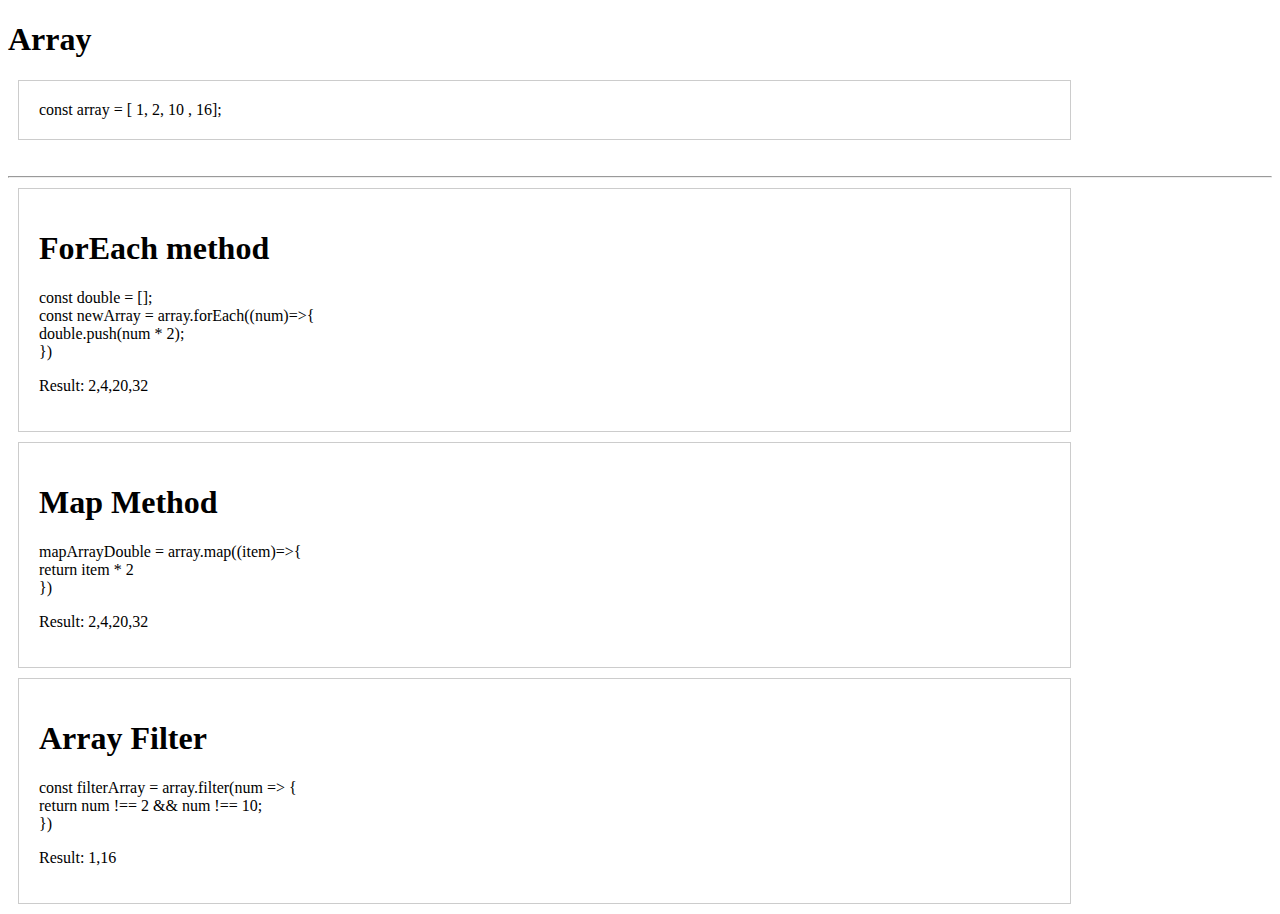
<file: Advance-arrays/index.html>
<!DOCTYPE html>
<html lang="en">
<head>
  <meta charset="UTF-8">
  <meta name="viewport" content="width=device-width, initial-scale=1.0">
  <meta http-equiv="X-UA-Compatible" content="ie=edge">
  <title>Javascript Arrays</title>

  <style>
    section{
      padding: 20px;
      border: 1px solid #ccc;
      width: 80%;
      margin: 0px auto;
      margin: 10px;
    }
  </style>
</head>
<body>
  
   <h1>Array</h1>
  

   <section>
      const array = [ 1, 2, 10 , 16];
   </section>
  <br /><hr />

  <section>
    <p id="array"></p>
    <h1>ForEach method</h1>
    const double = [];<br />

    const newArray = array.forEach((num)=>{<br />
     double.push(num * 2);<br />
    })<br />

    <p>
      Result: <span id="double"></span>
    </p>
  </section>


  <section>
    <p id="array"></p>
    <h1>Map Method</h1>

    mapArrayDouble = array.map((item)=>{<br />
      return item * 2<br />
    })<br />

    <p>
        Result: <span id="mapArrayDouble"></span>
    </p>

  </section>


  <section>
    <p id="array"></p>
    <h1>Array Filter</h1>
    const filterArray = array.filter(num => {<br />
      return num !== 2 && num !== 10;<br />
    })<br />
    <p>Result: <span id="filterArray"></span></p>
  </section>


  
  <script src="script.js"></script>
</body>
</html>
</file>
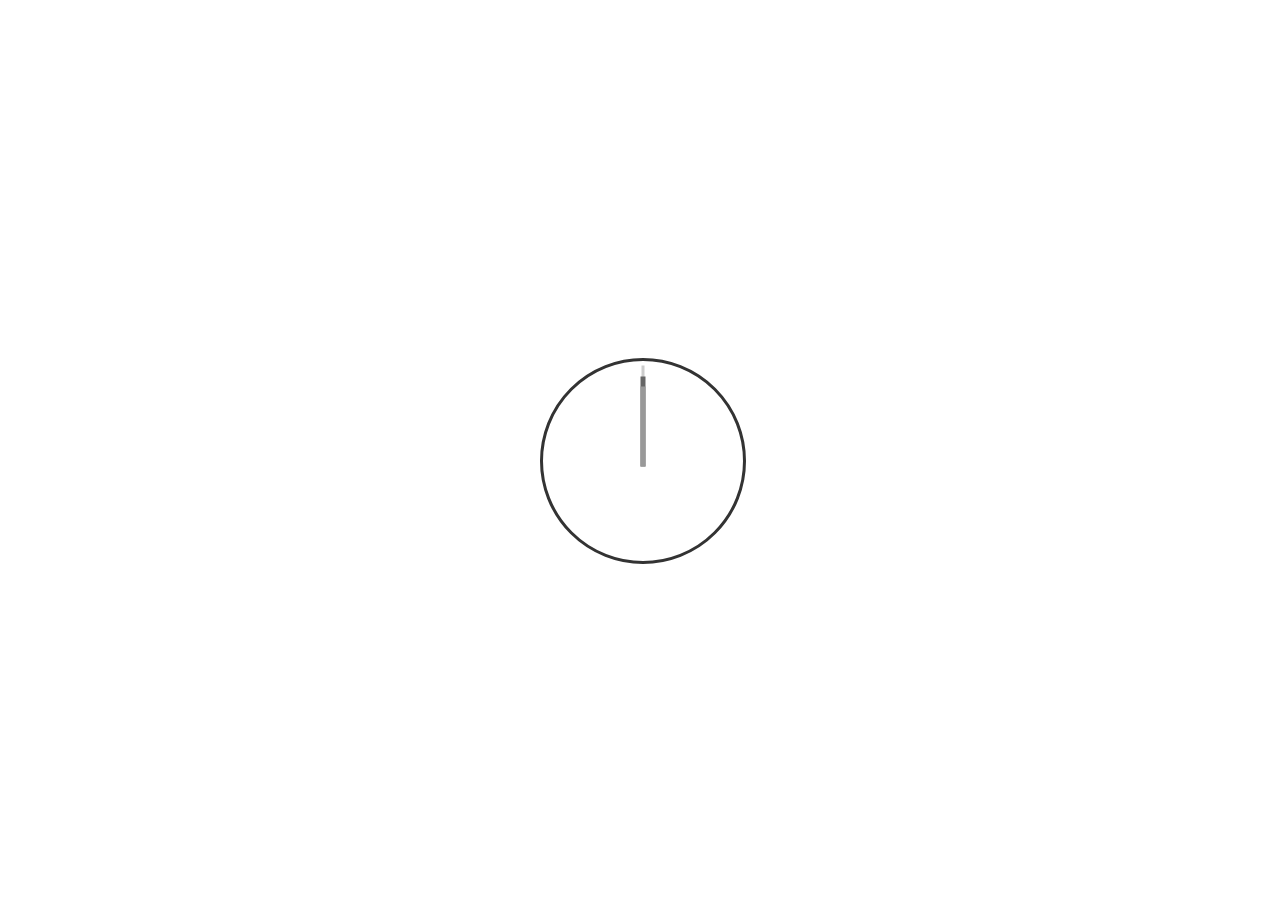
<file: CLOCK/index.html>
<!DOCTYPE html>
<html lang="en">
<head>
  <meta charset="UTF-8">
  <meta name="viewport" content="width=device-width, initial-scale=1.0">
  <meta http-equiv="X-UA-Compatible" content="ie=edge">
  <title>Javascript Clock</title>
  <link rel="stylesheet" href="style.css">
</head>
<body>
  <div class="container">
    <div class="clock">
      <div class="clock-circle">
          <div class="seconds"></div>
          <div class="minute"><span class="minute-hand"></span></div>
          <div class="hour"><span class="hour-hand"></span></div>
        </div>
    </div>
  </div>
 
  <script>
    const seconds = document.querySelector('.seconds');
    const minute = document.querySelector('.minute');
    const hour = document.querySelector('.hour');
    
    
    setClock = () => {
      const time = new Date();

      let secondsHand = time.getSeconds();
      let secondsDeg = ((secondsHand / 60) * 360) + 90;
      seconds.style.transform = `rotate(${secondsDeg}deg)`;
      
      let minuteHand = time.getMinutes();
      let minuteDeg = ((minuteHand / 60) * 360) + 90;
      minute.style.transform = `rotate(${minuteDeg}deg)`;

      let hourHand = time.getHours();
      let hourDeg = ((hourHand / 12) * 360) + 90;
      hour.style.transform = `rotate(${hourDeg}deg)`;
      console.log(hourHand, hourDeg);
    }

    setInterval(setClock, 1000);


    
    
  </script>
</body>
</html>
</file>
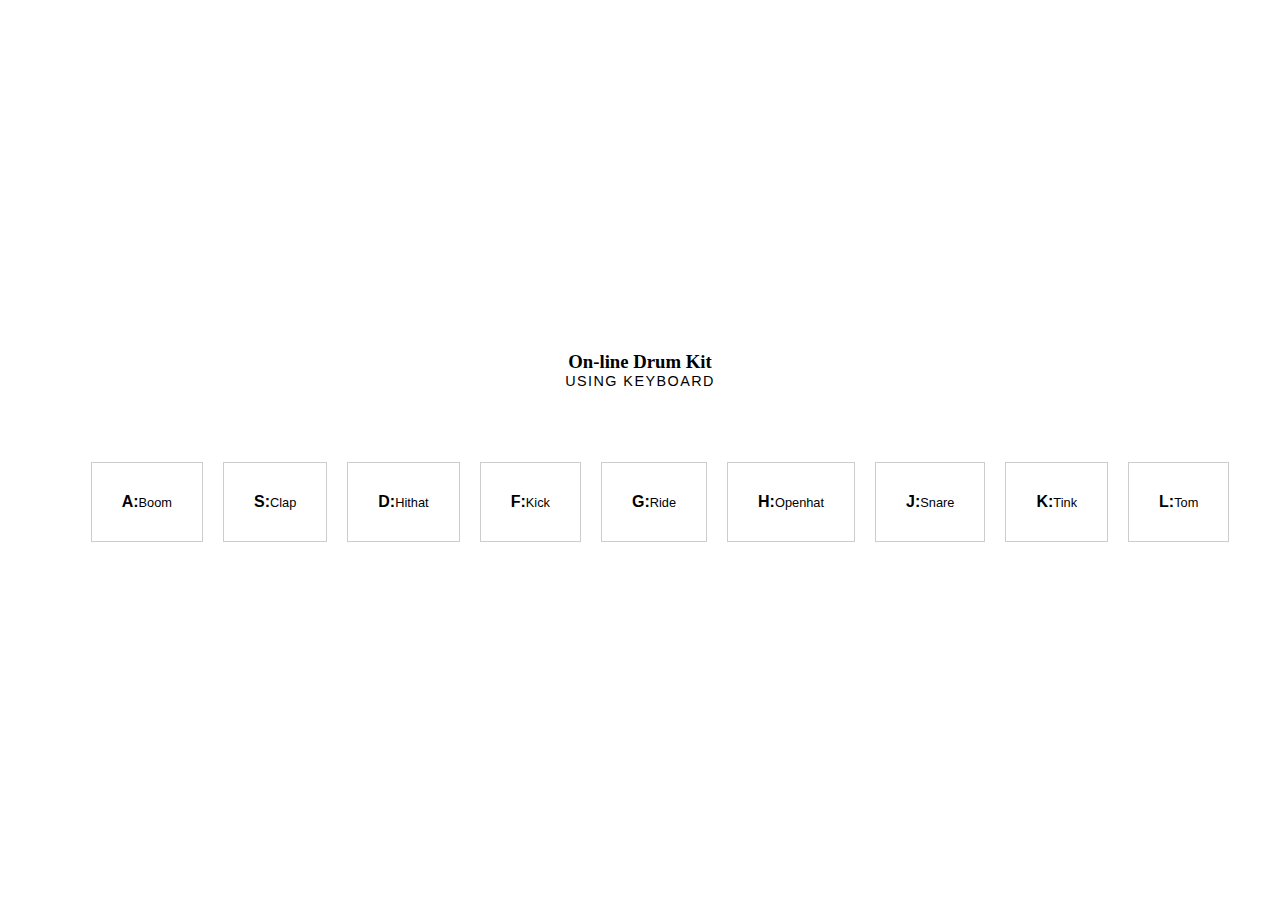
<file: DRUM-KITS-ONLINE/index.html>
<!DOCTYPE html>
<html lang="en">
<head>
  <meta charset="UTF-8">
  <meta name="viewport" content="width=device-width, initial-scale=1.0">
  <meta http-equiv="X-UA-Compatible" content="ie=edge">
  <title>Online Guitar Tunner</title>
  <link rel="stylesheet" href="style.css">
</head>
<body>
  <div class="container">
    <h3>On-line Drum Kit</h3>
    <p class='sub-title'>Using Keyboard</p>
    <ul>
      <li data-key="65" class="key"  >A:<span>Boom</span></li>
      <li data-key="83" class="key"  >S:<span>Clap</span></li>
      <li data-key="68" class="key"  >D:<span>Hithat</span></li>
      <li data-key="70" class="key"  >F:<span>Kick</span></li>
      <li data-key="71" class="key"  >G:<span>Ride</span></li>
      <li data-key="72" class="key"  >H:<span>Openhat</span></li>
      <li data-key="74" class="key"  >J:<span>Snare</span></li>
      <li data-key="75" class="key"  >K:<span>Tink</span></li>
      <li data-key="76" class="key"  >L:<span>Tom</span></li>
    </ul>
  </div>

  <audio data-key="65" src="sound/boom.wav"></audio>
  <audio data-key="83" src="sound/clap.wav"></audio>
  <audio data-key="68" src="sound/hihat.wav"></audio>
  <audio data-key="70" src="sound/kick.wav"></audio>
  <audio data-key="71" src="sound/ride.wav"></audio>
  <audio data-key="72" src="sound/openhat.wav"></audio>
  <audio data-key="74" src="sound/snare.wav"></audio>
  <audio data-key="75" src="sound/tink.wav"></audio>
  <audio data-key="76" src="sound/tom.wav"></audio>



  <script>

    //play drum on 'keydown'
    function playDrum(e){
        const audio = document.querySelector(`audio[data-key="${e.keyCode}"]`);
        const key = document.querySelector(`.key[data-key="${e.keyCode}"]`);
        if(!audio) return; //stop runing function from running
        audio.currentTime = 0; //rewind to the start
        audio.play();
        key.classList.add("playing");
        console.log('Key: ', key);
    }
    window.addEventListener('keydown', playDrum);

    //remove style on 'transitionend'
    function removePlayingStyle(e){
      if(e.propertyName !== 'transform') return;//skip if not transform
      this.classList.remove('playing');
      console.log('this: ',this);
    }
    const keys = document.querySelectorAll('.key');
    keys.forEach(keys => keys.addEventListener('transitionend', removePlayingStyle ));

  </script>
</body>
</html>
</file>
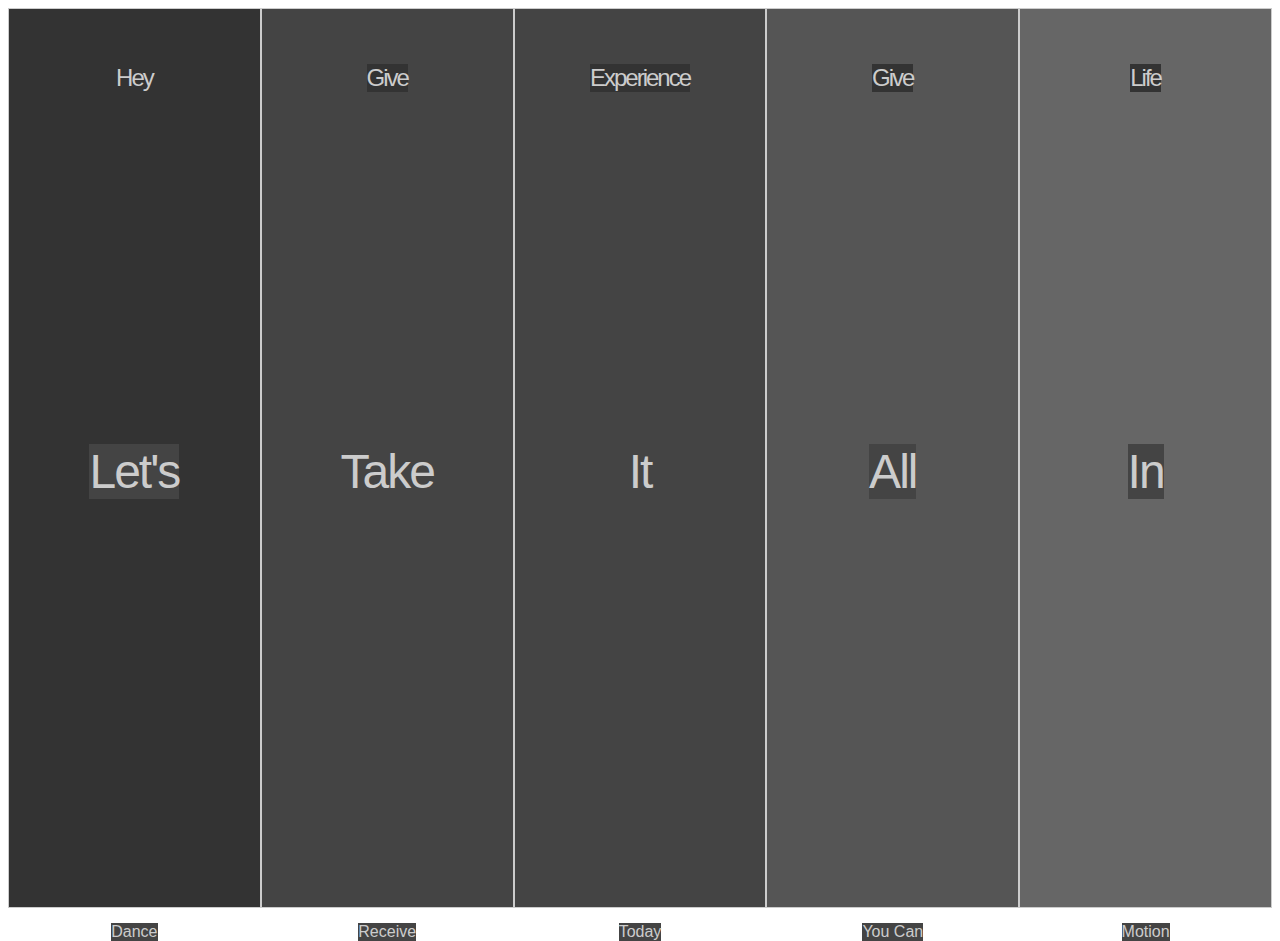
<file: FLEX-IMG-PANEL/index.html>
<!DOCTYPE html>
<html lang="en">
<head>
  <meta charset="UTF-8">
  <meta name="viewport" content="width=device-width, initial-scale=1.0">
  <meta http-equiv="X-UA-Compatible" content="ie=edge">
  <title>Flex Image Panel</title>
  <link rel="stylesheet" href="style.css">
</head>
<body>
<div class="panels">
  <div class="panel panel1">
    <p>Hey</p>
    <p>Let's</p>
    <p>Dance</p>
  </div>
  <div class="panel panel2">
    <p>Give</p>
    <p>Take</p>
    <p>Receive</p>
  </div>
  <div class="panel panel3">
    <p>Experience</p>
    <p>It</p>
    <p>Today</p>
  </div>
  <div class="panel panel4">
    <p>Give</p>
    <p>All</p>
    <p>You Can</p>
  </div>
  <div class="panel panel5">
    <p>Life</p>
    <p>In</p>
    <p>Motion</p>
  </div>
</div>


<script>
  const panels = document.querySelectorAll('.panel');
  
  console.log(panels);

  function toggleOpen(e){
    
      panels.forEach(panel => panel.classList.remove('open'));
      this.classList.toggle('open'); 

  }

  function toggleActive(e){
    //console.log(e.propertyName);
    //propertyName varies on browser flex or flex-box. so includes being used instead '==='
    if(e.propertyName.includes('flex')){
      this.classList.toggle('active');
    }
    
  }

  panels.forEach( panel => panel.addEventListener('click',toggleOpen));
  panels.forEach( panel => panel.addEventListener('transitionend',toggleActive));

</script>
</body>
</html>
</file>
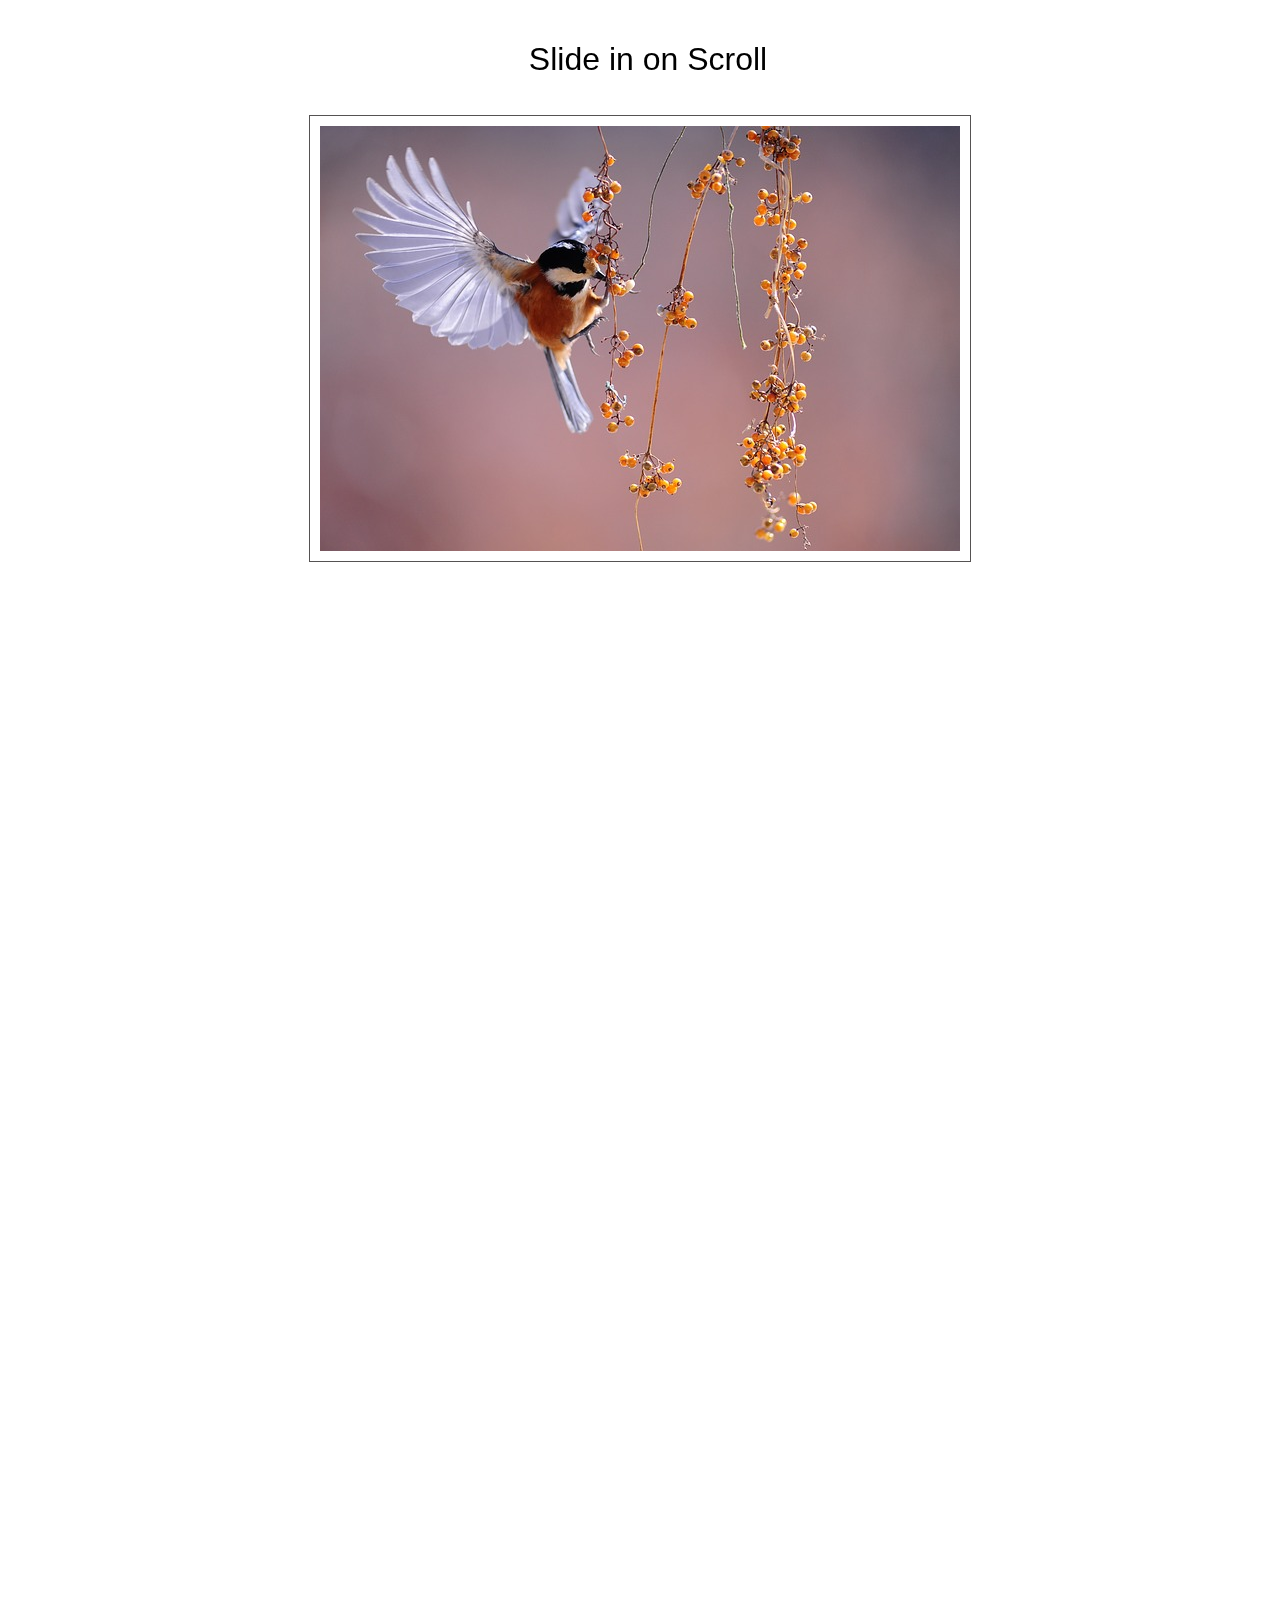
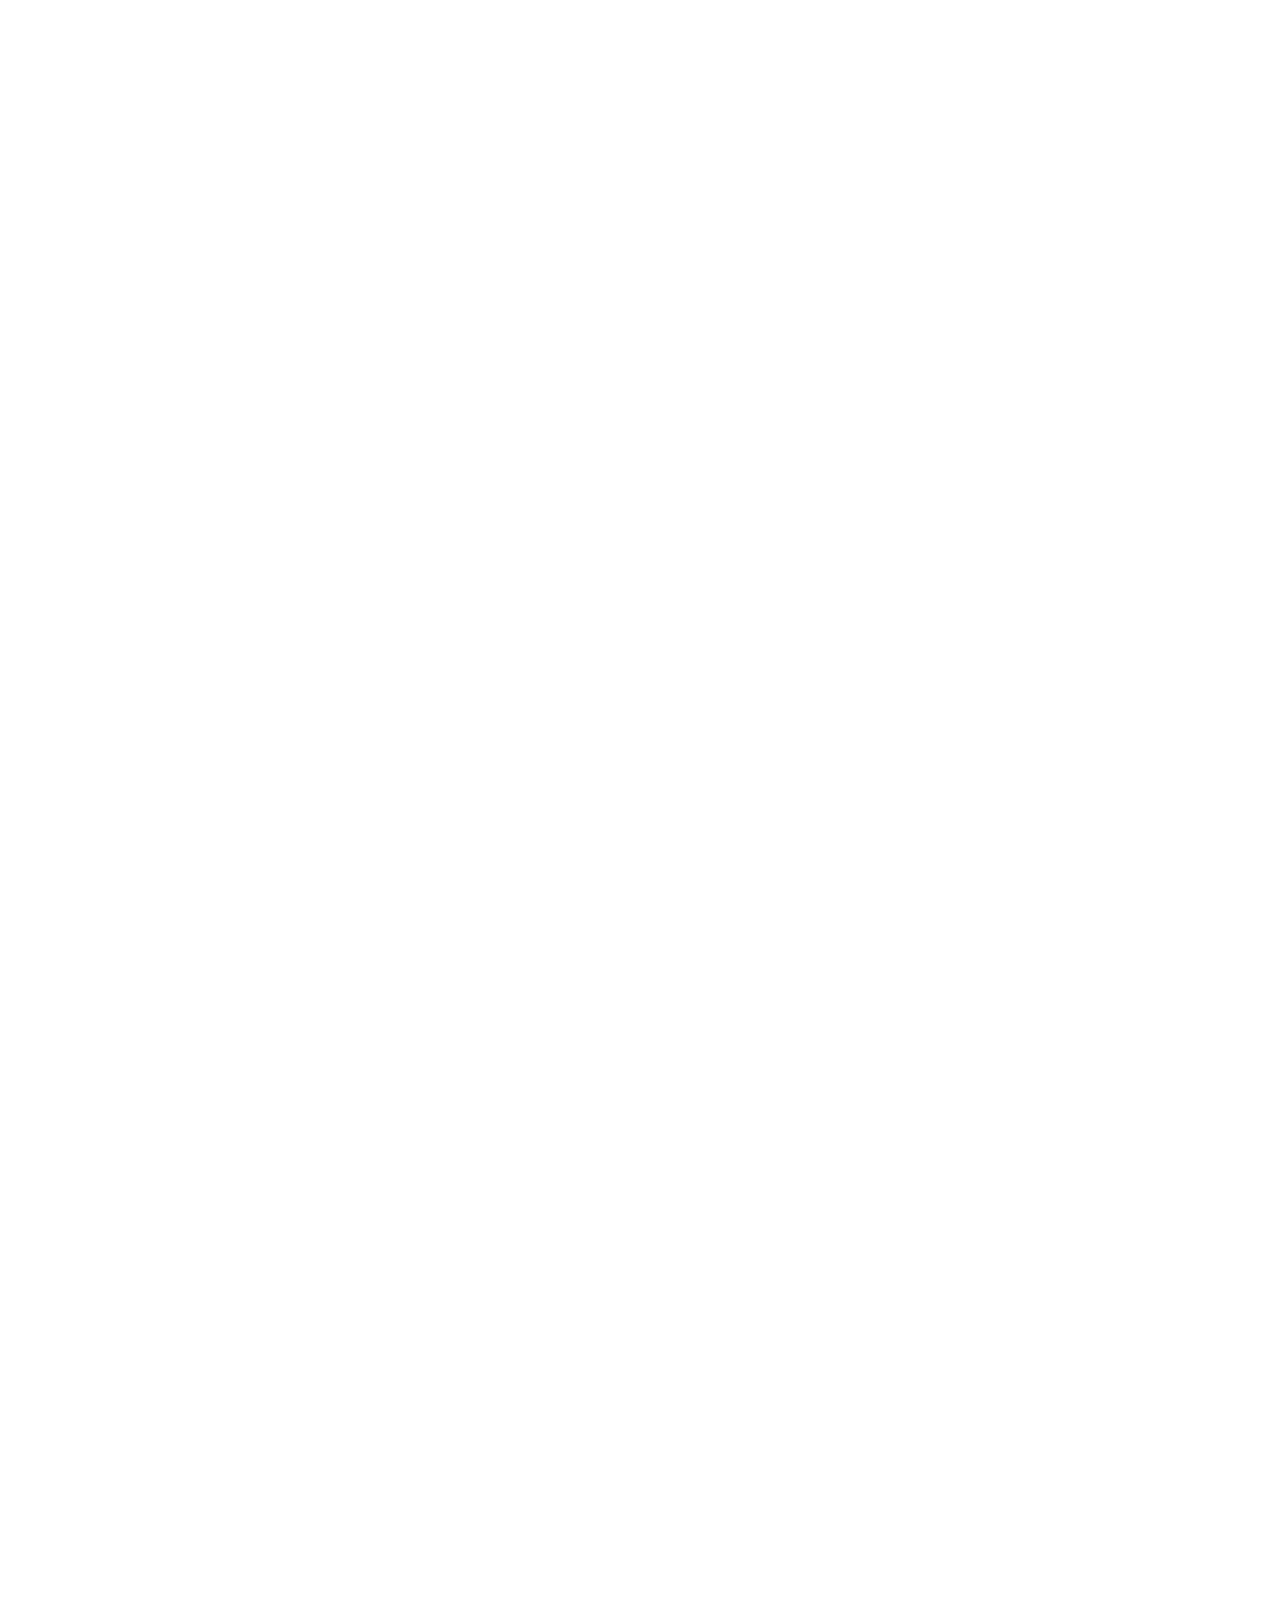
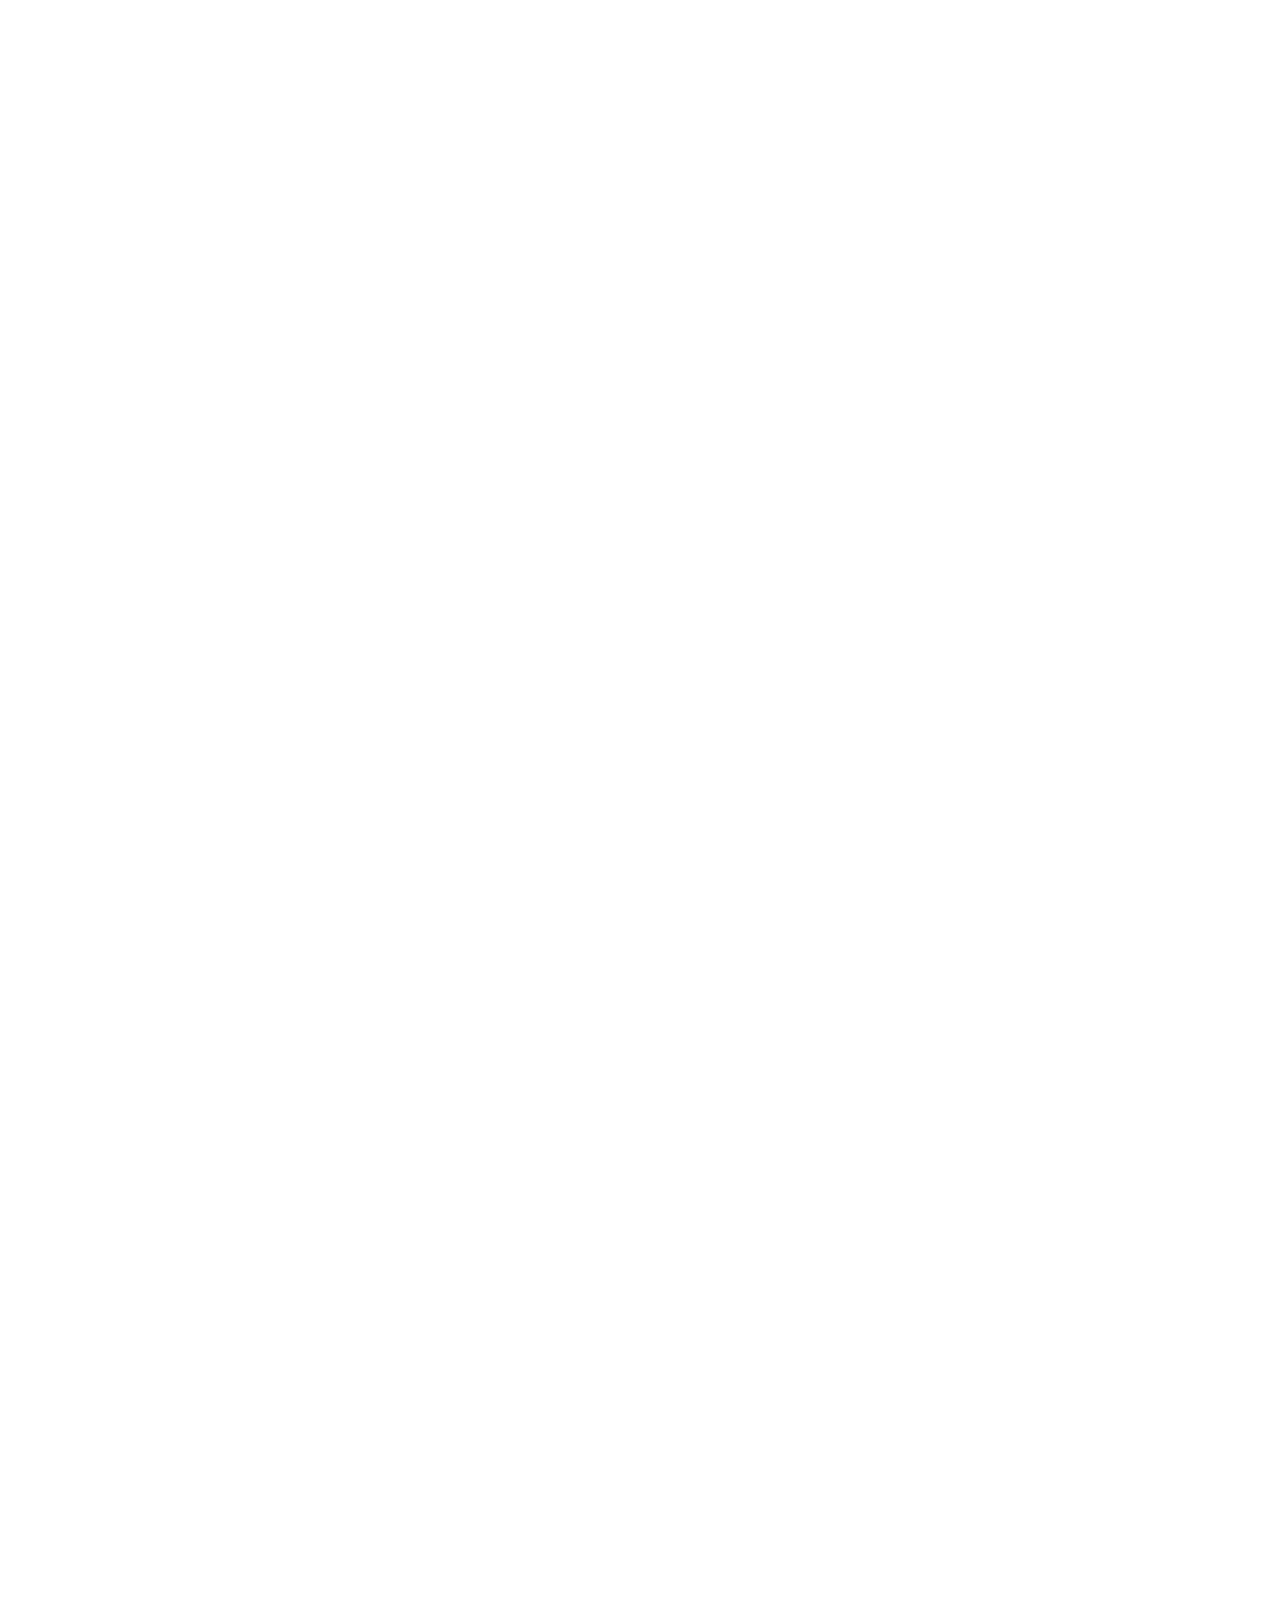
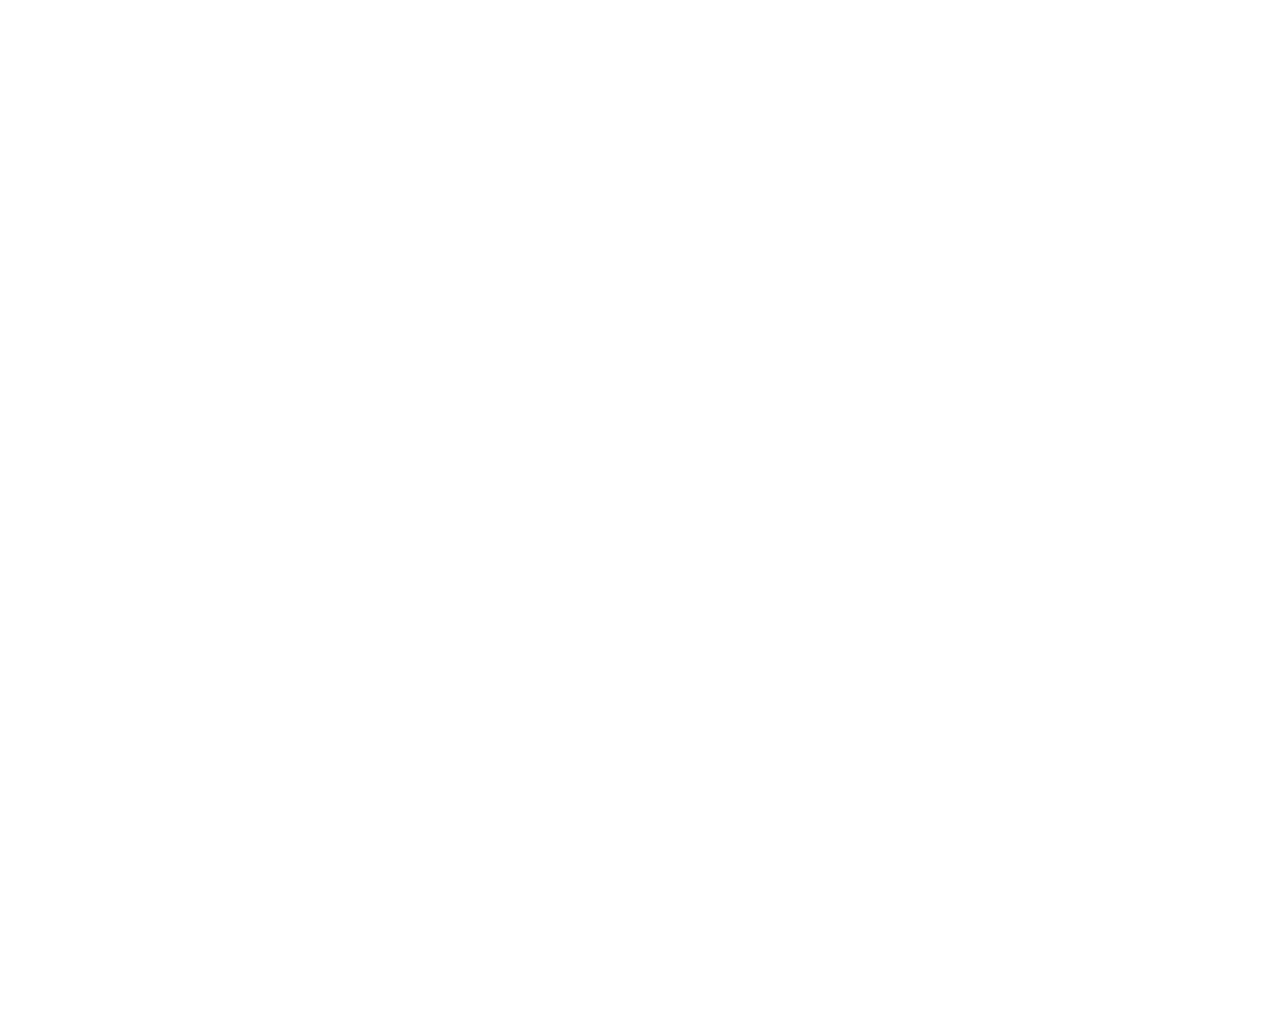
<file: SLID-IN-ACTION/index.html>
<!DOCTYPE html>
<html lang="en">
<head>
  <meta charset="UTF-8">
  <meta name="viewport" content="width=device-width, initial-scale=1.0">
  <meta http-equiv="X-UA-Compatible" content="ie=edge">
  <title>Slide in on scroll</title>
</head>
<link rel="stylesheet" href="style.css">
<body>
  
<h1>Slide in on Scroll</h1>
  <div class="row">
    
    <div class="images"></div>
  </div>

  <script src="script.js"></script>
</body>
</html>
</file>
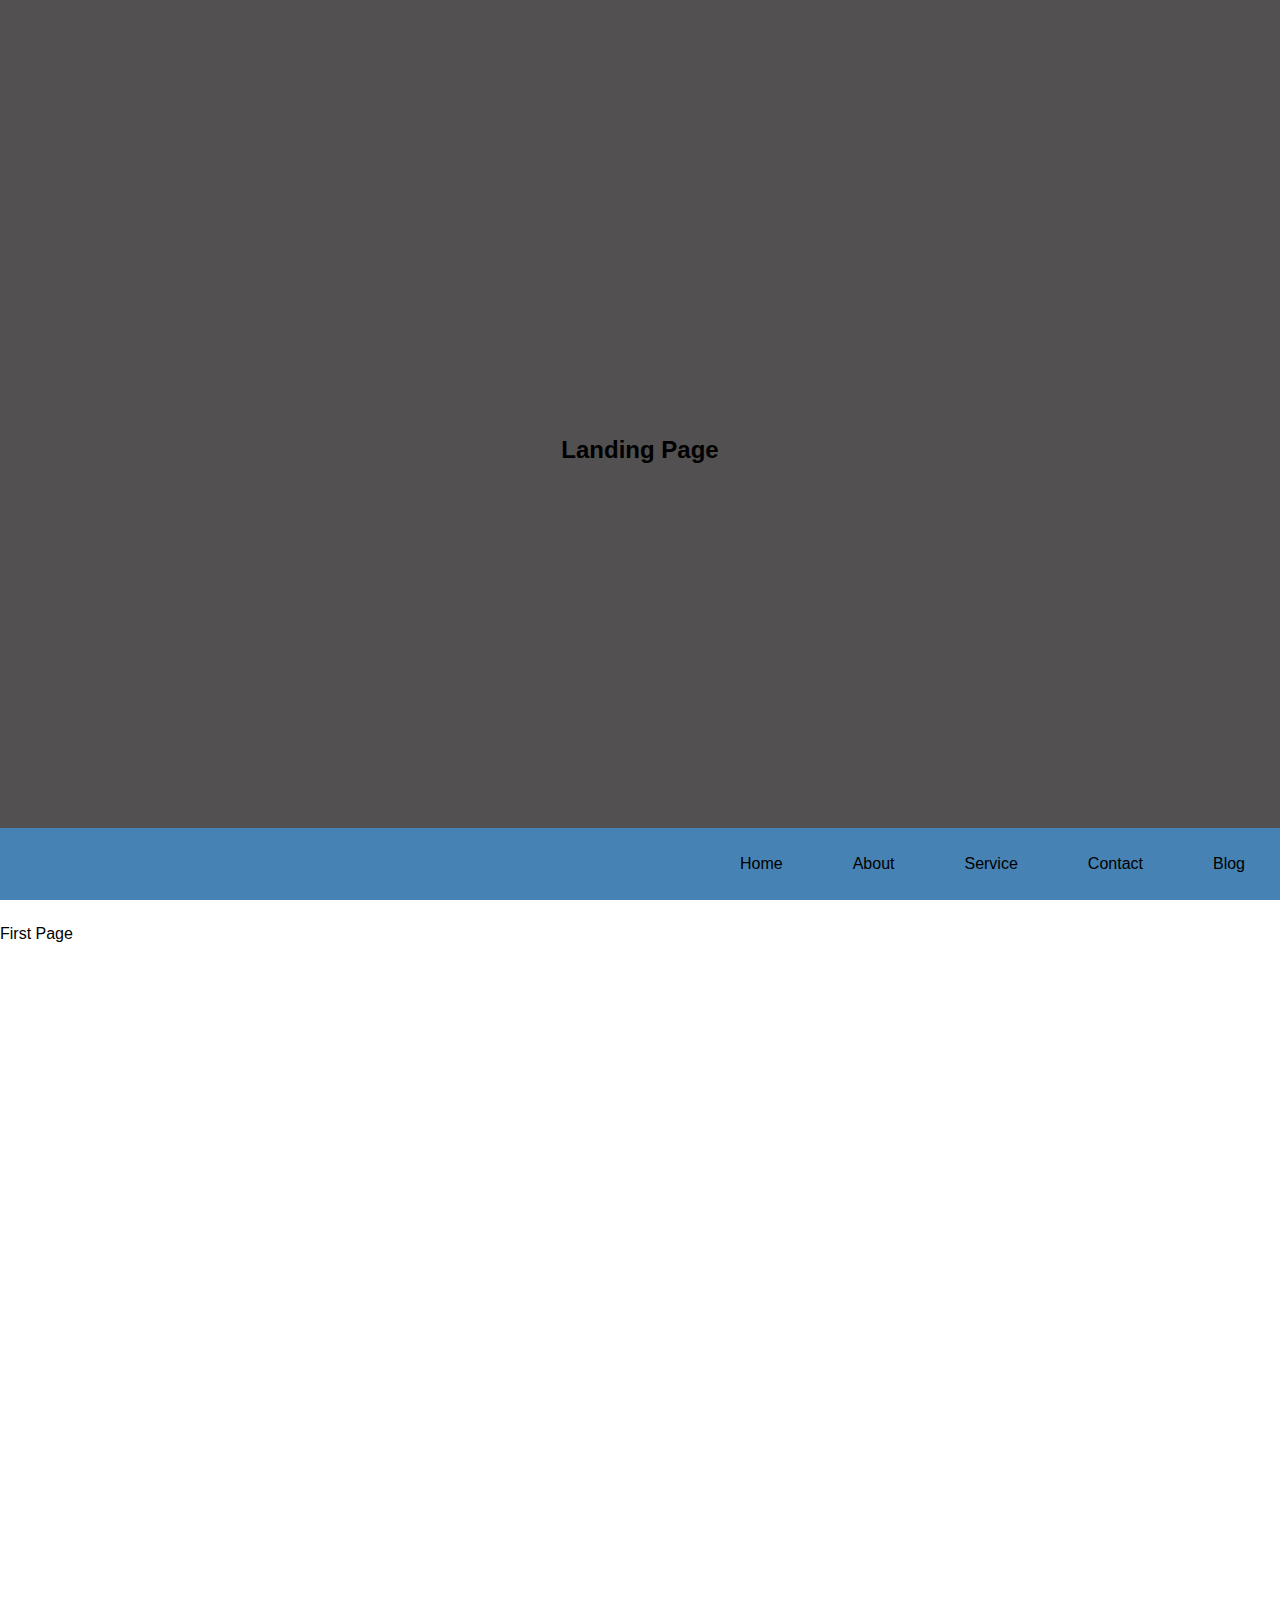
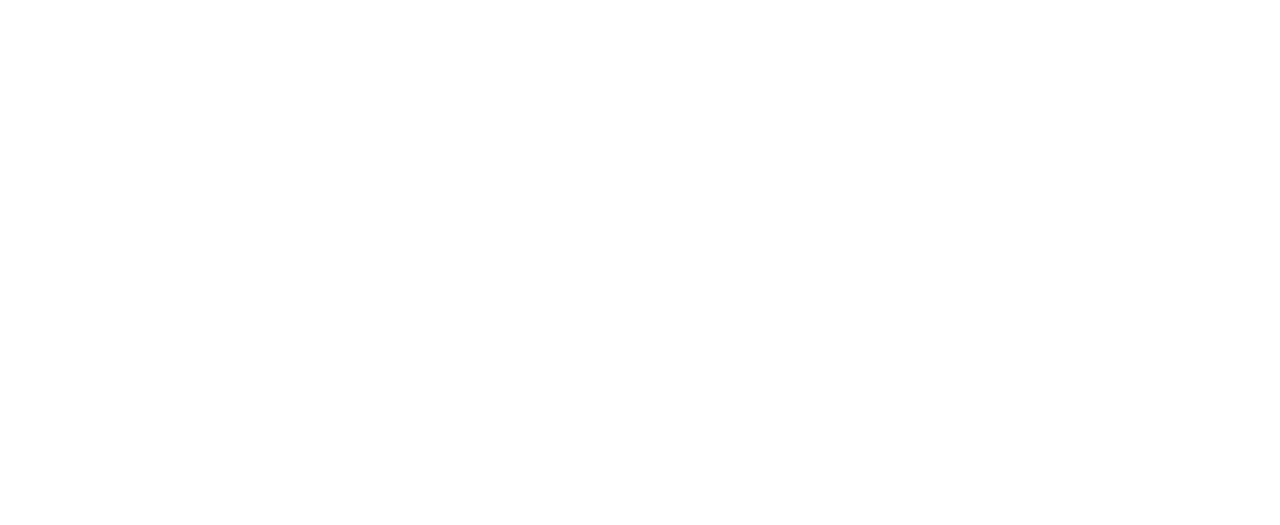
<file: STICKY-NAV/index.html>
<!DOCTYPE html>
<html lang="en">
<head>
  <meta charset="UTF-8">
  <meta name="viewport" content="width=device-width, initial-scale=1.0">
  <meta http-equiv="X-UA-Compatible" content="ie=edge">
  <title>Sticky Navigation</title>
  <link rel="stylesheet" href="style.css">
</head>
<body>
<div class="container">

<!--Navigation bar-->
    <Nav>
        <ul>
            <li>Home</li>
            <li>About</li>
            <li>Service</li>
            <li>Contact</li>
            <li>Blog</li>
        </ul>
    </Nav>
  
<!-- Landing and other pages -->
    <div class="landing">
      <h2>Landing Page</h2>
    </div> 
      

    <div class="page-one">
      First Page
    </div>      
 
</div><!--container closed-->
  

<script src="script.js"></script>
</body>
</html>
</file>
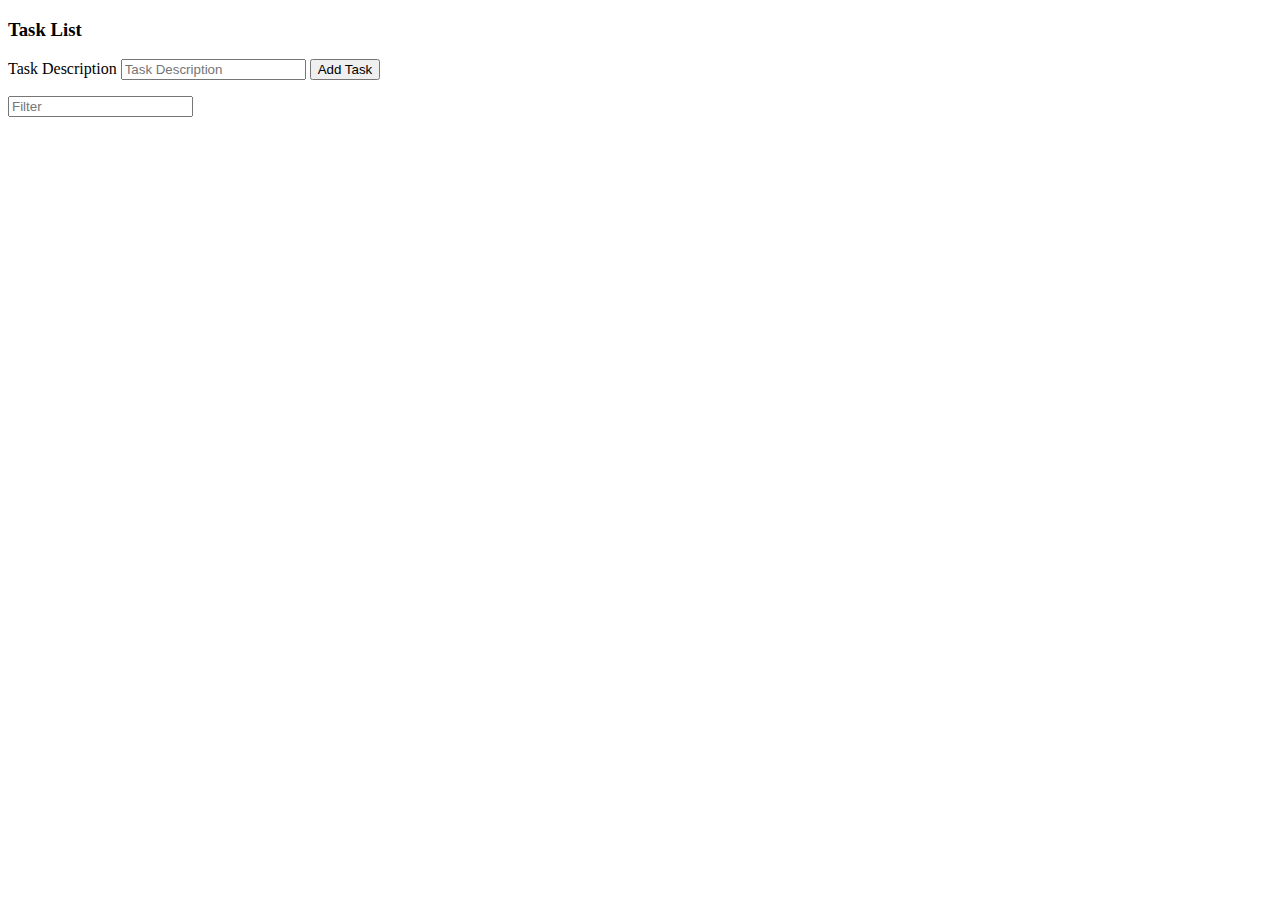
<file: TASK-LIST-V2/index.html>
<!DOCTYPE html>
<html lang="en">
<head>
  <meta charset="UTF-8">
  <meta name="viewport" content="width=device-width, initial-scale=1.0">
  <meta http-equiv="X-UA-Compatible" content="ie=edge">
  <title>Task List V2</title>
</head>
<body>
  <div class="container">
      <h3>Task List</h3>
        <div class="row">
          <form id="form">
            <label for="Task input">Task Description</label>
            <input id="tastInput" type="text" placeholder="Task Description">
            <button type="submit">Add Task</button>
          </form>
        </div>
        <div class="row">
          <ul id="items"></ul>
        </div>
        <div class="row">
          <input id="filter" type="text" placeholder="Filter">
        </div>
  </div>
  
  <script src="script.js"></script>
  
</body>
</html>
</file>
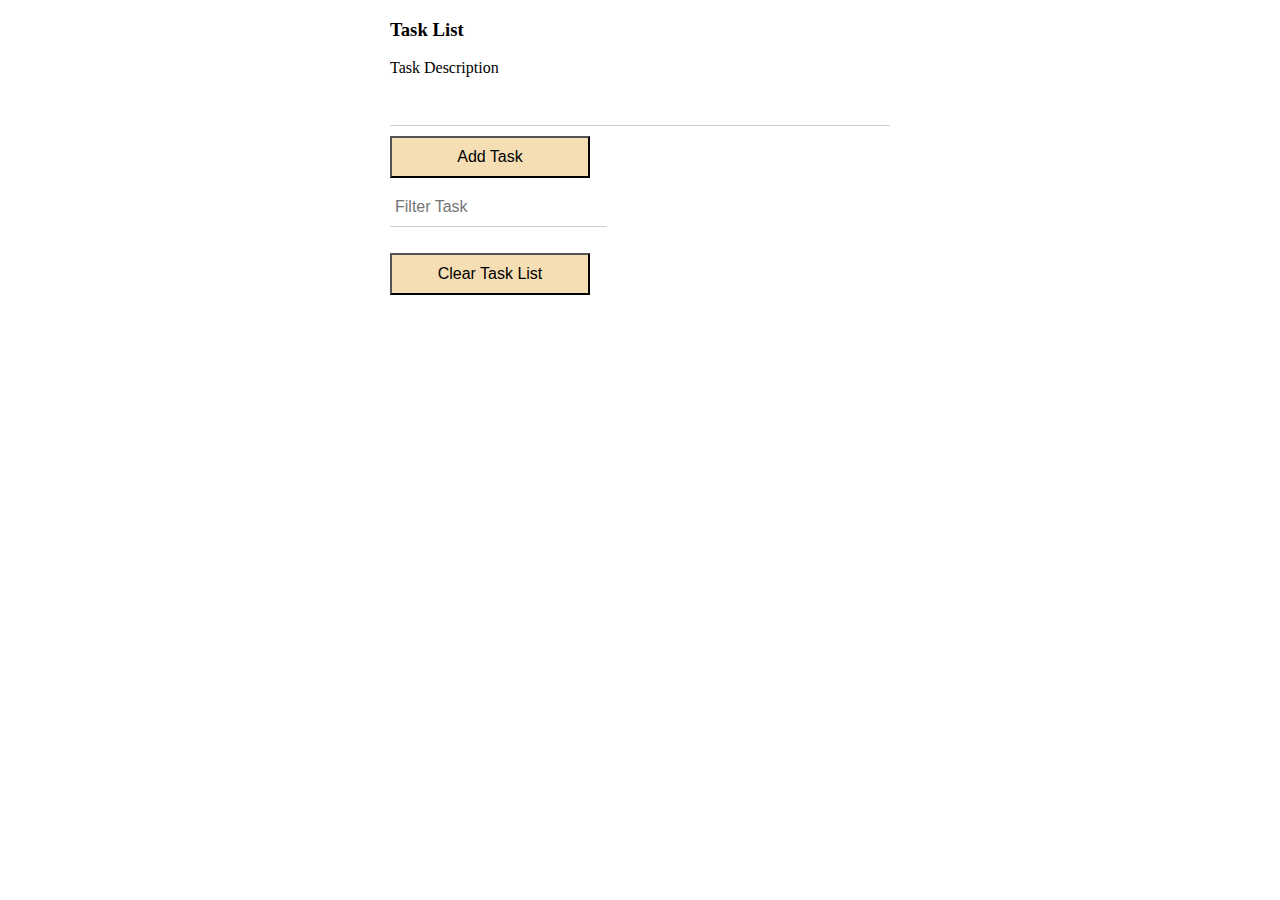
<file: TASK-LIST/index.html>
<!DOCTYPE html>
<html lang="en">
<head>
  <meta charset="UTF-8">
  <meta name="viewport" content="width=device-width, initial-scale=1.0">
  <meta http-equiv="X-UA-Compatible" content="ie=edge">
  <title>Task List</title>
  <link rel="stylesheet" href="style.css">
</head>
<body>
  <div class="container">
    <div class="row">
      <h3>Task List</h3>
      <p id="message"></p>
    </div>
    <!--input form-->
    <div class="row">
      <form  id="form">
        <label for="New-task">Task Description</label>
        <input type="text" id="input-task" />
        <button type="submit">Add Task</button>
      </form>
    </div>
    <!-- filter form-->
    <div class="row">
       <input id="filter" type="text" placeholder="Filter Task"/>
    </div>
    <!-- added task list-->
    <div class="row">
      <ul id="task-list"></ul>
    </div>
    <!-- task clear button -->
    <div class="row">
      <button id="clear-button">Clear Task List</button>
    </div>
  </div>



  <script src="script.js"></script>
</body>
</html>
</file>
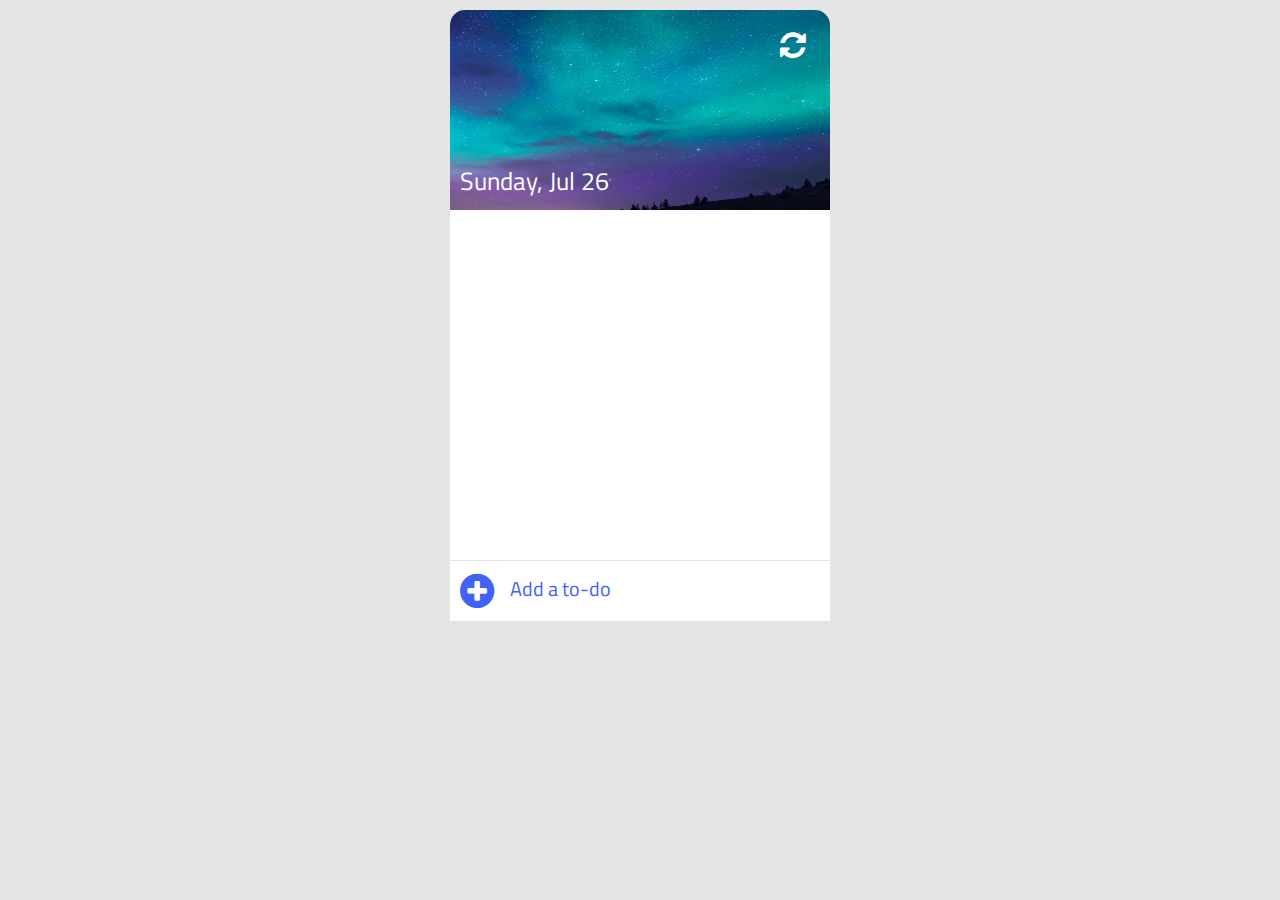
<file: APP-TODO-COMPLETE/to do list - full/index.html>
<!-- CODE EXPLAINED CHANNEL -->
<!DOCTYPE html>
<html lang="en">
<head>
    <meta charset="UTF-8">
    <title>JavaScript - To Do List</title>
    <link rel="stylesheet" href="https://fonts.googleapis.com/css?family=Titillium+Web">
    <link rel="stylesheet" href="css/font-awesome.css">
    <link rel="stylesheet" href="css/style.css">
</head>
<body>
    <div class="container">
        <div class="header">
            <div class="clear">
                <i class="fa fa-refresh"></i>
            </div>
            <div id="date"></div>
        </div>
        <div class="content">
            <ul id="list">
               <!-- 
                <li class="item">
                    <i class="fa fa-circle-thin co" job="complete" id="0"></i>
                    <p class="text">Drink Coffee</p>
                    <i class="fa fa-trash-o de" job="delete" id="0"></i> 
                </li> -->
            </ul>
        </div>
        <div class="add-to-do">
            <i class="fa fa-plus-circle"></i>
            <input type="text" id="input" placeholder="Add a to-do">
        </div>
    </div>
    <script src="js/app.js"></script>
</body>
</html>
</file>
<file: CLOCK/style.css>
.container{
  display: flex;
  width: 100%;
  height: 100vh;
  align-items: center;
  justify-content: center;
}

.clock{
  width: 200px;
  height: 200px;
}

.clock-circle{
  width: 200px;
  height: 200px;
  border: 3px solid #333;
  border-radius: 50%;
}

.seconds, .minute, .hour{
  position: absolute;
  top: 51.5%;
  transform: rotate(90deg);
  transform-origin: 100%;
  
}

.seconds{
  width: 100px;
  height: 3px;
  background: #ccc; 
}

.minute{
  width: 100px;
  height: 5px;
  display: flex;
  justify-content: flex-end;
  
}
.minute span.minute-hand{
  background: #666;
  width: 90px;
}

.hour{
  width: 100px;
  height: 5px;
  display: flex;
  justify-content: flex-end;
}
.hour span.hour-hand{
  background: #999;
  width: 80px;
  height: 5px;
}
</file>
<file: DRUM-KITS-ONLINE/style.css>
html, body{
  margin: 0px;
  padding: 0px;
}

.container{
  width: 100%;
  display: flex;
  flex-direction: column;
  height: 100vh;
  align-items: center;
  justify-content: center;
}

.container ul{
  display: flex;
  flex-wrap: wrap;
}

.key{
  margin: 10px;
  list-style: none;
  padding: 30px;
  border: 1px solid #ccc;
  cursor: default;
  font-weight: 600;
  font-family: sans-serif;
  transition: 0.9s;
}
.key span{
  font-size: 0.8rem;
  font-weight: 100;
}

.playing{
  background-color: #777;
  color: #ccc;
  transform: scale(1.1);
}

p.sub-title{
    position: relative;
    top: -33px;
    text-transform: uppercase;
    font-weight: 100;
    font-family: sans-serif;
    font-size: 0.9rem;
    letter-spacing: 0.1em;
}
</file>
<file: FLEX-IMG-PANEL/style.css>
@keyframes fadeOut{
  from{opacity: 0}
  to{opacity: 1}
}


.panels{
  width: 100%;
  height: 100vh;
  display: flex;
}


.panels> * {
  margin: 0px;
  width: 100%;
  border: 1px solid #ccc;
}

.panels :nth-child(1){
  background: #333;
}
.panels :nth-child(2){
  background: #444;
}
.panels :nth-child(3){
  background: #444;
}
.panels :nth-child(4){
  background: #555
}
.panels :nth-child(5){
  background: #666;
}


.panel{
  display: flex;
  flex-direction: column;
  justify-content: center;
  align-items: center;
  flex:1;
  transition: flex 2s;
  cursor: pointer;
}

.panel.open{
  flex: 5;
  text-transform: uppercase;

}
.panel > p{
  color:#ccc;
  font-family: sans-serif;
  text-decoration: none;
}
.panel > p:nth-child(1), .panels > p:nth-child(3){
  font-size: 1.5rem;
  font-weight: 100;
  letter-spacing: -2px;
}
.panel > p:nth-child(2){
  font-size: 3rem;
  font-weight: 100;
  letter-spacing: -2px;
}

.panel > p:first-child{transform: translateY(-1000%);}
.panel.active > p:first-child{
  transform: translateY(0%);
  animation-name: fadeOut;
  animation-duration: 1s;
} /*add classm 'active' onclick*/
.panel > p:last-child{transform: translateY(2000%);}
.panel.active > p:last-child{
  transform: translateY(0%);
  animation-name: fadeOut;
  animation-duration: 1s;
}/* add class 'active' onclick*/
</file>
<file: SLID-IN-ACTION/style.css>
body{
  font-family: sans-serif; 
  text-align: center;
}

h1{
  width: 100%;
  font-weight: 100;
  position: fixed;
  top: 20px;
  z-index: 10;
}

.row{
  margin: 100px 0px;
  display: flex;
  justify-content: center;
  
}
p{
  text-align: justify;
  font-weight: 100;
  line-height: 1.5rem;
}

img{
  width: 100%;
  max-width: 640px;
  padding: 10px;
  border: 1px solid rgb(85, 82, 82);
  float: left;
  margin: 15px;
}

img.hidding{
  transition: 1.5s;
  opacity: 0;
}

img.hide{
  transform: translateX(-190px);
  opacity: 0;
}
img.show{
  transform: translateX(0px); 
  transform: rotateY(360deg);
  opacity: 1;
  transition: 1.0s;
}
</file>
<file: STICKY-NAV/style.css>
body{
  margin: 0px;
  padding: 0px;
  font-family: sans-serif;
}

.container{
  width: 100%;
  height: auto;
}

.sticky-at-top Nav{
  position: fixed;
  top: 0px;
}

Nav{
  width: 100%;
  display: flex;
  justify-content: flex-end;
  background: steelblue; 
  position: relative;
  z-index: 10;
}

Nav ul{
  display: flex;
}

Nav ul li{
  list-style: none;
  margin: 6px 15px;
  padding: 5px 20px;
  cursor: pointer;
  font-weight: 100;
}


.landing{
  width: 100%;
  height: 100vh;
  position: relative;
  display: flex;
  justify-content: center;
  align-items: center;
  background: #525050;
}

.page-one{
  margin-top: 25px;
  height: 1200px;
}
</file>
<file: TASK-LIST/style.css>
.container{
  width: 100%;
  max-width: 500px;
  margin: 0px auto;
}

.row form{
  display: flex;
  flex-direction: column;
}

input{
  padding: 10px 5px;
  font-size: 1rem;
  margin: 10px 0px;
  border: 0px;
  border-bottom: 0.1rem solid #ccc;
}


button{
  width: 200px;
  padding: 10px 15px;
  font-size: 1rem;
  background: wheat;
  cursor: pointer;
}

li.list-item{
  width: 100%;
  list-style: initial;
  height: 30px;
}

a.delete-item{
  display: block;
  float: right;
  cursor: pointer;
  padding: 5px 10px;
  background: wheat;
  border-radius: 50px;
}
</file>
<file: APP-TODO-COMPLETE/to do list - full/css/style.css>
/* ------------ youtube.com/CodeExplained ------------ */
body{
    padding: 0;
    margin: 0;
    background-color: rgba(0,0,0,0.1);
    font-family: 'Titillium Web', sans-serif;
}

/* ------------ container ------------ */
.container{
    padding:10px;
    width:380px;
    margin:0 auto;
}

/* ------------ header ------------ */
.header{
    width: 380px;
    height:200px;
    background-image: url('../img/bg2.jpg');
    background-size: 100% 200%;
    background-repeat: no-repeat;
    border-radius: 15px 15px 0 0;
    position: relative;
}
.clear{
    width : 30px;
    height: 30px;
    position: absolute;
    right:20px;
    top: 20px;
}
.clear i{
    font-size: 30px;
    color: #FFF;
}
.clear i:hover{
    cursor: pointer;
    text-shadow: 1px 3px 5px #000;
    transform: rotate(45deg);
}
#date{
    position: absolute;
    bottom: 10px;
    left: 10px;
    color: #FFF;
    font-size: 25px;
    font-family: 'Titillium Web', sans-serif;
}

/* ------------ content ------------ */
.content{
    width:380px;
    height: 350px;
    max-height:350px;
    background-color: #FFF;
    overflow: auto;
}
.content::-webkit-scrollbar { 
    display: none; 
}
.content ul{
    padding:0;
    margin:0;
}
.item{
    width:380px;
    height: 45px;
    min-height: 45px;
    position: relative;
    border-bottom: 1px solid rgba(0,0,0,0.1);
    list-style: none;
    padding: 0;
    margin: 0;
}
.item i.co{
    position: absolute;
    font-size: 25px;
    padding-left:5px;
    left:15px;
    top:10px;
}
.item i.co:hover{
    cursor: pointer;
}
.fa-check-circle{
    color:#6eb200;
}
.item p.text{
    position: absolute;
    padding:0;
    margin:0;
    font-size: 20px;
    left:50px;
    top:5px;
    background-color: #FFF;
    max-width:285px;
}
.lineThrough{
    text-decoration: line-through;
    color : #ccc;
}
.item i.de{
    position: absolute;
    font-size: 25px;
    right:15px;
    top:10px;
}
.item i.de:hover{
    color:#af0000;
    cursor: pointer;
}
/* ------------ add item ------------ */
.add-to-do{
    position: relative;
    width: 360px;
    height:40px;
    background-color: #FFF;
    padding: 10px;
    border-top: 1px solid rgba(0,0,0,0.1);
}
.add-to-do i{
    position: absolute;
    font-size: 40px;
    color: #4162f6;
}

.add-to-do input{
    position: absolute;
    left: 50px;
    height: 35px;
    width: 310px;
    background-color: transparent;
    border: none;
    font-size: 20px;
    padding-left:10px;
}
.add-to-do input::-webkit-input-placeholder { /* Chrome/Opera/Safari */
    color: #4162f6;
    font-family: 'Titillium Web', sans-serif;
    font-size: 20px;
}
.add-to-do input::-moz-placeholder { /* Firefox 19+ */
    color: #4162f6;
    font-family: 'Titillium Web', sans-serif;
    font-size: 20px;
}
.add-to-do input:-ms-input-placeholder { /* IE 10+ */
    color: #4162f6;
    font-family: 'Titillium Web', sans-serif;
    font-size: 20px;
}
.add-to-do input:-moz-placeholder { /* Firefox 18- */
    color: #4162f6;
    font-family: 'Titillium Web', sans-serif;
    font-size: 20px;
}
</file>
